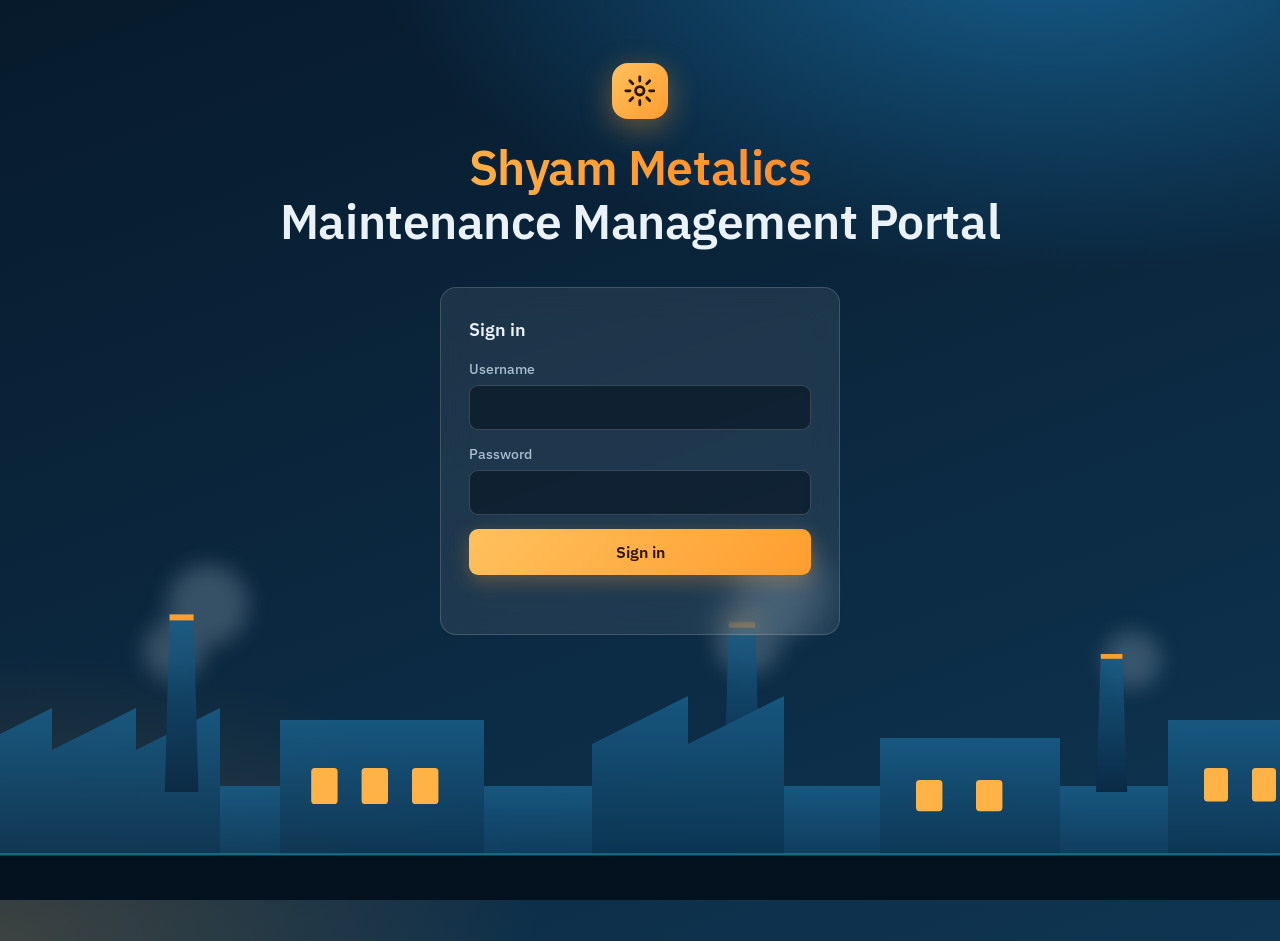
<file: index.html>
<!doctype html>
<html lang="en"><head><meta charset="utf-8">
<meta name="viewport" content="width=device-width,initial-scale=1">
<title>Shyam Metalics Maintenance Management Portal</title>
<link rel="preconnect" href="https://fonts.googleapis.com">
<link href="https://fonts.googleapis.com/css2?family=IBM+Plex+Sans:wght@400;500;600&display=swap" rel="stylesheet">
<link rel="stylesheet" href="landing.css"></head>
<body>
<svg class="scene" viewBox="0 0 1200 300" preserveAspectRatio="xMidYMax slice" aria-hidden="true">
 <defs><linearGradient id="g1" x1="0" y1="0" x2="0" y2="1"><stop offset="0" stop-color="#1a5f8a"/><stop offset="1" stop-color="#0a2a45"/></linearGradient><filter id="bl"><feGaussianBlur stdDeviation="9"/></filter></defs>
 <g class="smoke" filter="url(#bl)" fill="#b9cddb" opacity=".25"><circle cx="212" cy="92" r="26"/><circle cx="240" cy="54" r="34"/><circle cx="690" cy="84" r="28"/><circle cx="716" cy="42" r="38"/><circle cx="1010" cy="100" r="24"/></g>
 <g fill="url(#g1)" opacity=".85"><rect y="205" width="1200" height="95"/><polygon points="40,300 40,175 110,140 110,175 180,140 180,175 250,140 250,300"/><polygon points="204,210 208,62 228,62 232,210"/><rect x="300" y="150" width="170" height="150"/><polygon points="670,210 674,68 696,68 700,210"/><polygon points="560,300 560,170 640,130 640,170 720,130 720,300"/><rect x="800" y="165" width="150" height="135"/><polygon points="980,210 984,95 1002,95 1006,210"/><rect x="1040" y="150" width="130" height="150"/></g>
 <g fill="#ff9d2e"><rect x="208" y="62" width="20" height="5"/><rect x="674" y="68" width="22" height="5"/><rect x="984" y="95" width="18" height="4"/></g>
 <g class="glow" fill="#ffb347"><rect x="326" y="190" width="22" height="30" rx="3"/><rect x="368" y="190" width="22" height="30" rx="3"/><rect x="410" y="190" width="22" height="30" rx="3"/><rect x="830" y="200" width="22" height="26" rx="3"/><rect x="880" y="200" width="22" height="26" rx="3"/><rect x="1070" y="190" width="20" height="28" rx="3"/><rect x="1110" y="190" width="20" height="28" rx="3"/></g>
 <path d="M0 262h1200v38H0z" fill="#04121f"/><path d="M0 262h1200" stroke="#19b5c9" stroke-opacity=".5" stroke-width="2"/>
</svg>
<main class="hero">
 <div class="mark" aria-hidden="true"><svg viewBox="0 0 24 24"><circle cx="12" cy="12" r="3"/><path d="M12 2v3M12 19v3M2 12h3M19 12h3M4.9 4.9l2.1 2.1M17 17l2.1 2.1M19.1 4.9 17 7M7 17l-2.1 2.1"/></svg></div>
 <h1><span>Shyam Metalics</span>Maintenance Management Portal</h1>
 <section id="login" class="card glass">
  <h2>Sign in</h2>
  <form id="lf">
   <label>Username <input id="u" autocomplete="username" required></label>
   <label>Password <input id="p" type="password" autocomplete="current-password" required></label>
   <button id="go">Sign in</button><p id="err" class="bad" role="alert"></p>
  </form>
 </section>
 <section id="home" hidden>
  <p class="who">Signed in as <b id="who"></b> <button id="out" class="ghost">Sign out</button></p>
  <div class="tiles">
   <a class="tile glass" href="app.html#closing"><span class="ico"><svg viewBox="0 0 24 24"><rect x="5" y="4" width="14" height="17" rx="2"/><path d="M9 4h6v3H9zM9 14l2 2 4-4"/></svg></span><div><b>Order closing</b><span>Close or defer today’s maintenance orders</span></div><i>→</i></a>
   <a class="tile glass" href="app.html#checklist"><span class="ico"><svg viewBox="0 0 24 24"><path d="M9 6h11M9 12h11M9 18h11M3.5 6l1 1 2-2M3.5 12l1 1 2-2M3.5 18l1 1 2-2"/></svg></span><div><b>Checklist closing</b><span>Record readings and OK / NOT OK for an order</span></div><i>→</i></a>
  </div>
 </section>
</main>
<script src="config.js"></script><script src="landing.js"></script>
</body></html>
</file>
<file: landing.css>
:root{--navy:#071a2c;--navy2:#0f3552;--teal:#19b5c9;--amber:#ff9d2e;--ink:#eaf2f8;--mut:#a9bfd0}
*{box-sizing:border-box}[hidden]{display:none!important}
body{margin:0;min-height:100vh;color:var(--ink);font:16px/1.5 "IBM Plex Sans",system-ui,sans-serif;overflow-x:hidden;
 background:radial-gradient(1100px 560px at 82% -8%,#16608f 0,transparent 62%),radial-gradient(900px 480px at 0% 100%,rgba(255,157,46,.2),transparent 60%),linear-gradient(160deg,var(--navy),var(--navy2))}
.scene{position:fixed;left:0;bottom:0;width:100%;height:40vh;min-height:230px;pointer-events:none}
.hero{position:relative;z-index:1;display:flex;flex-direction:column;align-items:center;min-height:100vh;padding:7vh 20px 34vh}
.mark{width:56px;height:56px;border-radius:16px;display:grid;place-items:center;color:#2a1600;background:linear-gradient(135deg,#ffc15e,var(--amber));box-shadow:0 8px 30px rgba(255,157,46,.4)}
.mark svg,.ico svg{width:60%;height:60%;fill:none;stroke:currentColor;stroke-width:2;stroke-linecap:round;stroke-linejoin:round}
h1{margin:22px 0 38px;text-align:center;font-weight:600;font-size:clamp(28px,5vw,48px);line-height:1.12;letter-spacing:-.01em;max-width:26ch;text-wrap:balance}
h1 span{display:block;background:linear-gradient(90deg,#ffc15e,var(--amber) 50%,#ff7a2e);-webkit-background-clip:text;background-clip:text;color:transparent}
.glass{background:rgba(255,255,255,.08);border:1px solid rgba(255,255,255,.16);backdrop-filter:blur(14px);-webkit-backdrop-filter:blur(14px);border-radius:16px}
.card{width:min(400px,100%);padding:28px}.card h2{margin:0 0 16px;font-size:18px;font-weight:600}
label{display:block;margin-bottom:14px;font-weight:500;font-size:14px;color:var(--mut)}
input{width:100%;margin-top:5px;padding:11px 12px;font:inherit;color:var(--ink);background:rgba(4,16,28,.55);border:1px solid rgba(255,255,255,.18);border-radius:9px}
input:focus-visible,button:focus-visible,.tile:focus-visible{outline:2px solid var(--amber);outline-offset:2px}
button{font:inherit;font-weight:600;cursor:pointer;border:0;border-radius:9px;padding:11px 18px}
#go{width:100%;color:#2a1600;background:linear-gradient(135deg,#ffc15e,var(--amber));box-shadow:0 6px 20px rgba(255,157,46,.3)}#go:disabled{opacity:.5}
.bad{color:#ff9a8f;min-height:1.4em;margin:12px 0 0;font-size:14px}
.who{display:flex;align-items:center;gap:14px;margin:0 0 22px;color:var(--mut)}.who b{color:var(--ink)}
.ghost{background:rgba(255,255,255,.1);color:var(--ink);padding:7px 14px;border:1px solid rgba(255,255,255,.2)}
#home{width:min(760px,100%);display:flex;flex-direction:column;align-items:center}
.tiles{display:grid;grid-template-columns:repeat(auto-fit,minmax(260px,1fr));gap:18px;width:100%}
.tile{display:flex;align-items:center;gap:18px;padding:24px;color:var(--ink);text-decoration:none;transition:transform .2s,border-color .2s,background .2s}
.tile:hover{transform:translateY(-4px);border-color:var(--amber);background:rgba(255,255,255,.13)}
.ico{flex:none;width:56px;height:56px;border-radius:14px;display:grid;place-items:center;color:#04202b;background:linear-gradient(135deg,#6fe3f0,var(--teal))}
.tile b{display:block;font-size:19px;font-weight:600}.tile div span{color:var(--mut);font-size:14px}.tile i{margin-left:auto;font-style:normal;font-size:22px;color:var(--amber)}
.smoke{animation:drift 9s ease-in-out infinite alternate}.glow{animation:pulse 3.2s ease-in-out infinite alternate}
@keyframes drift{to{transform:translate(18px,-22px)}}@keyframes pulse{from{opacity:.55}to{opacity:1}}
@media(prefers-reduced-motion:reduce){.smoke,.glow{animation:none}.tile{transition:none}}
</file>
<file: style.css>
:root{--ink:#1d2830;--mut:#5d6b75;--bg:#e8ecef;--pan:#fff;--line:#cdd5db;--pri:#0f4c5c;--ok:#1b7f4b;--warn:#a85f00;--bad:#b3261e}
@media(prefers-color-scheme:dark){:root{--ink:#e4eaee;--mut:#9aa8b2;--bg:#141b20;--pan:#1c262d;--line:#33424c;--pri:#6cc3d5;--ok:#58c58b;--warn:#f0a63c;--bad:#ff8a80}}
*{box-sizing:border-box}body{margin:0;background:var(--bg);color:var(--ink);font:15px/1.45 "IBM Plex Sans",system-ui,sans-serif}
header{display:flex;justify-content:space-between;align-items:center;gap:12px;padding:14px 20px;background:var(--pan);border-bottom:3px solid var(--warn)}
h1{margin:0;font-size:20px;font-weight:600}header p{margin:0;color:var(--mut);font-size:13px}.hdr{display:flex;gap:8px}
nav{display:flex;gap:4px;padding:10px 20px 0}nav button{border:0;border-radius:6px 6px 0 0;background:transparent;color:var(--mut);padding:9px 16px;font-weight:500}
nav button.on{background:var(--pan);color:var(--ink)}main{background:var(--pan);margin:0 20px 20px;padding:16px;border-radius:0 6px 6px 6px;min-height:50vh}
button{font:inherit;cursor:pointer;border:1px solid var(--pri);background:var(--pri);color:#fff;border-radius:5px;padding:7px 14px}
@media(prefers-color-scheme:dark){button{color:#0b1418}nav button{color:var(--mut)}}
button.ghost,button.link,nav button{background:transparent;color:var(--pri);border-color:transparent}button.ghost{border-color:var(--line)}nav button.on{color:var(--ink)}
button:disabled{opacity:.4;cursor:not-allowed}:focus-visible{outline:2px solid var(--warn);outline-offset:2px}
.sum{display:flex;gap:28px;margin-bottom:14px}.sum div{color:var(--mut)}.sum b{display:block;font-size:26px;color:var(--ink)}
.wrap{overflow-x:auto}table{border-collapse:collapse;width:100%}th,td{padding:7px 8px;border-bottom:1px solid var(--line);text-align:left;vertical-align:top}
th{font-size:13px;color:var(--mut);font-weight:500;white-space:nowrap}small{display:block;color:var(--mut)}.mono{font-variant-numeric:tabular-nums;white-space:nowrap}
input,select{font:inherit;color:var(--ink);background:var(--pan);border:1px solid var(--line);border-radius:4px;padding:5px 6px;max-width:100%}
td input[data-k=notes],td input[data-k=rem]{width:100%;min-width:150px}
.chip{display:inline-block;padding:2px 9px;border-radius:10px;font-size:12px;font-weight:600;border:1px solid currentColor;white-space:nowrap}
.CLOSED,.PASS,.SAVED,.COMPLETE{color:var(--ok)}.ATTENTION,.DEFERRED,.OPEN{color:var(--warn)}.FAIL,.CHECKLIST_REQUIRED{color:var(--bad)}
.bar{display:flex;flex-wrap:wrap;align-items:center;gap:16px;margin-top:16px}.hint{color:var(--mut);font-size:13px}
.pick{display:block;margin-bottom:12px;font-weight:500}.pick select{min-width:280px}
.grid{display:grid;grid-template-columns:repeat(auto-fit,minmax(170px,1fr));gap:10px 18px;margin-bottom:14px}.grid span{color:var(--mut);font-size:13px;display:block}
.empty{color:var(--mut)}#toast{position:fixed;left:50%;bottom:20px;transform:translate(-50%,30px);opacity:0;pointer-events:none;background:var(--ink);color:var(--bg);padding:10px 16px;border-radius:6px;max-width:90vw;transition:.2s}
#toast.show{opacity:1;transform:translate(-50%,0)}#toast.bad{background:var(--bad);color:#fff}
@media(prefers-reduced-motion:reduce){#toast{transition:none}}
a.btn{display:inline-block;text-decoration:none;border:1px solid var(--line);border-radius:5px;padding:7px 14px;color:var(--pri)}
</file>
